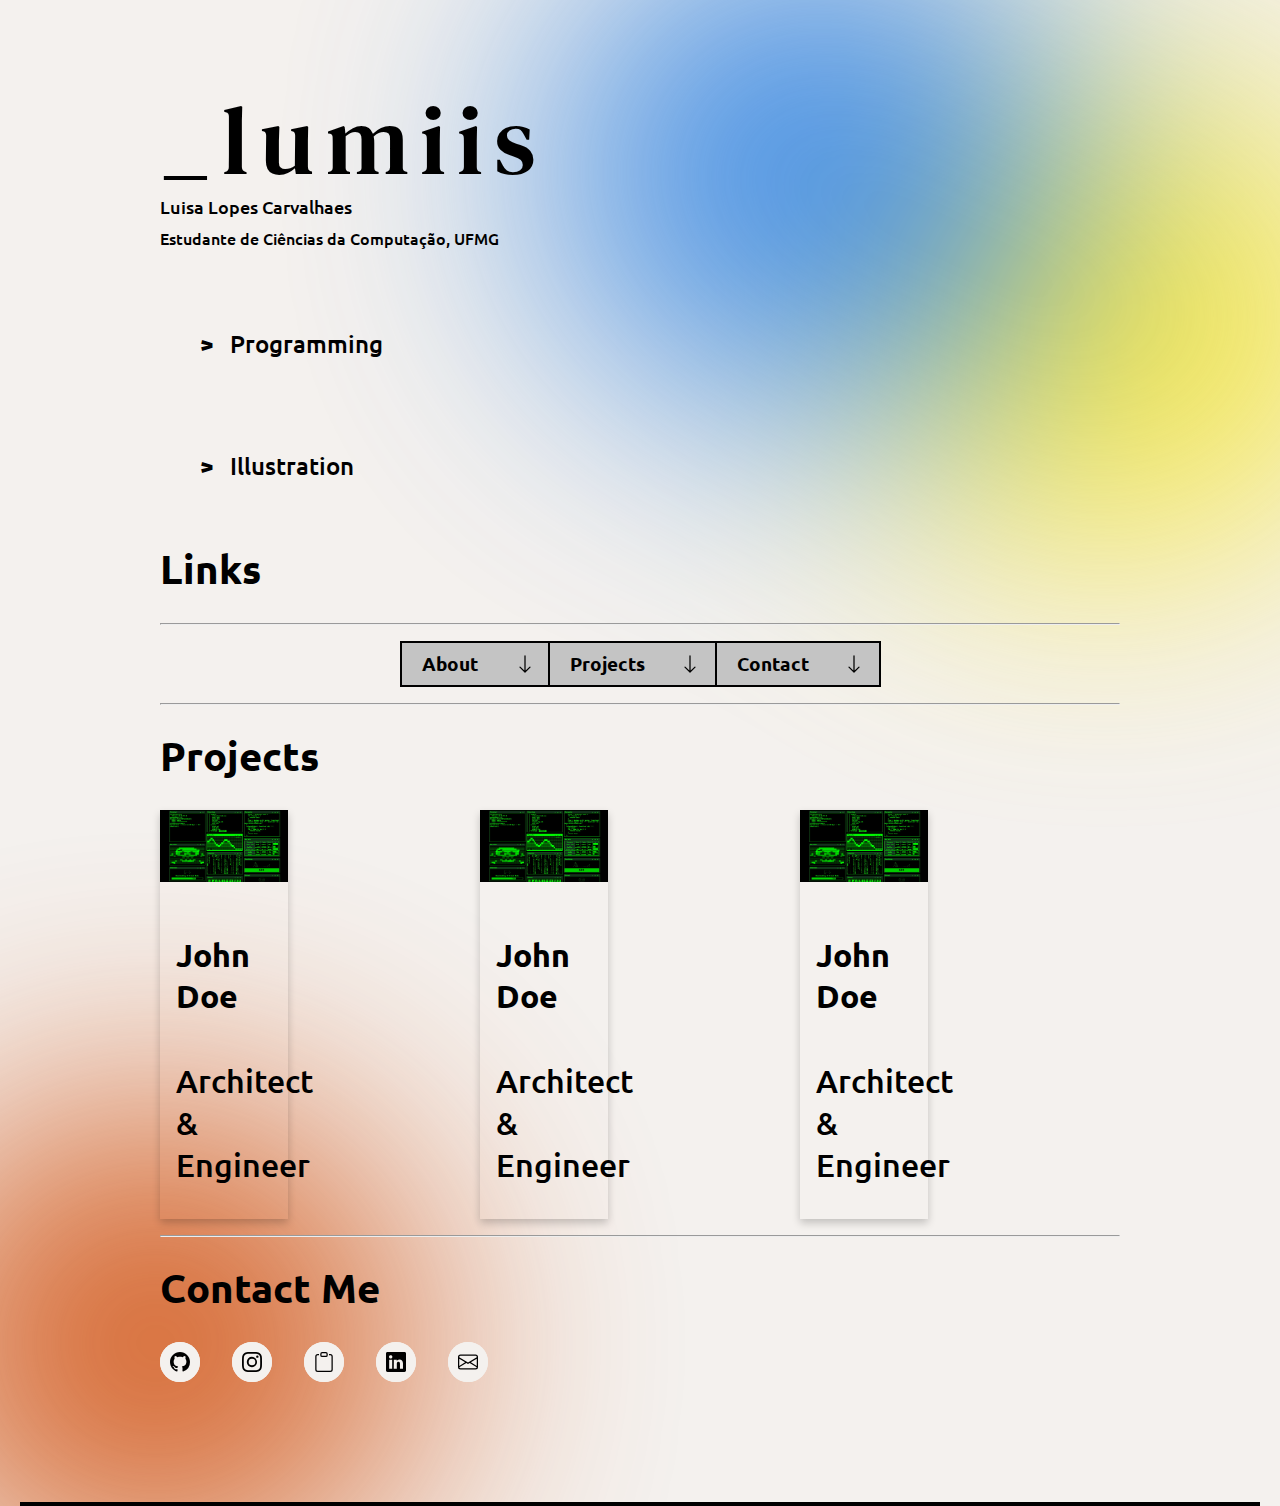
<file: index.html>
<!DOCTYPE html>
<html lang="en">
<head>
    <meta charset="UTF-8">
    <meta name="viewport" content="width=device-width, initial-scale=1.0">
    <title>_lumiis</title>
    <link rel="preconnect" href="https://fonts.googleapis.com">
    <link rel="preconnect" href="https://fonts.gstatic.com" crossorigin>
    <link href="https://fonts.googleapis.com/css2?family=Noto+Serif+Khitan+Small+Script&display=swap" rel="stylesheet">

    <link rel="preconnect" href="https://fonts.googleapis.com">
    <link rel="preconnect" href="https://fonts.gstatic.com" crossorigin>
    <link href="https://fonts.googleapis.com/css2?family=Noto+Serif+Khitan+Small+Script&family=Ubuntu&display=swap" rel="stylesheet">
    <link rel="preconnect" href="https://fonts.googleapis.com">
    <link rel="preconnect" href="https://fonts.gstatic.com" crossorigin>
    <link href="https://fonts.googleapis.com/css2?family=DM+Serif+Text&display=swap" rel="stylesheet">
    
    <link rel="stylesheet" href="./style.css"

</head>
<body>
    <div class="site-container"> 
        <div class="section">
            <div class="cc"> 
                <section class="Heading">
                    <div class="titlebox">
                        <h1 id="title">_lumiis</h1>
                        <p id="name">Luisa Lopes Carvalhaes</p>
                        <p id="description">Estudante de Ciências da Computação, UFMG </p>
                    </div>
                </section>

                <section class="Workflow">
                    <div class="workbox">
                        <ul>
                            <div id="skills" class="collapsible">Programming</div>
                            <div class="content">
                                <ul>
                                    <li>Phyton</li>
                                    <li>FullStack Dev.</li>
                                    <li>C/C++</li>
                                    <li>Project</li>
                                </ul>
                            </div>
                            <div id="skills" class="collapsible">Illustration</div>
                            <div class="content">
                                <ul>
                                    <li>Traditional</li>
                                    <li>Digital</li>
                                    <li>Blender</li>
                                    <li>Project</li>
                                </ul>
                            </div>
                        </ul>
                    </div>
                </section>

                
                <section class="Links">
                    <h2>Links</h2>

                    <hr class="barrinha"/>
                    <div class="box">
                        <div class=" quick-links-wrapper btn-group">
                            <div class=" q-link">
                                <p id="about" class="button">About</p> 
                            </div>
                            <div class=" q-link">
                                <p id="projects"  class="button">Projects</p>
                            </div>
                            <div class="q-link last">
                                <p id="contacts" class="button">Contact</p>
                            </div>
                        </div>
                    </div>
                    <hr />
                </section>

                <section class="projects">
                    <h2>Projects</h2>
                    <div class="projectbox">
                        <div>
                            <div class="card">
                                <img src="Images/avatar1.jpg" alt="Avatar" style="width:100%">
                                <div class="container">
                                    <h4><b>John Doe</b></h4> 
                                    <p>Architect & Engineer</p> 
                                </div>
                                </div>
                        </div>
                        <div>
                            <div class="card">
                                <img src="Images/avatar1.jpg" alt="Avatar" style="width:100%">
                                <div class="container">
                                    <h4><b>John Doe</b></h4> 
                                    <p>Architect & Engineer</p> 
                                </div>
                                </div>
                        </div>
                        <div>
                            <div class="card">
                                <img src="Images/avatar1.jpg" alt="Avatar" style="width:100%">
                                <div class="container">
                                    <h4><b>John Doe</b></h4> 
                                    <p>Architect & Engineer</p> 
                                </div>
                                </div>
                        </div>
                    </div>
                </section>
                <hr />

                <h2>Contact Me</h2>
                <div class="contactme">
                    <div class="Icon Github">
                        <svg xmlns="http://www.w3.org/2000/svg" width="20" height="20" fill="currentColor" class="bi bi-github" viewBox="0 0 16 16">
                        <path d="M8 0C3.58 0 0 3.58 0 8c0 3.54 2.29 6.53 5.47 7.59.4.07.55-.17.55-.38 0-.19-.01-.82-.01-1.49-2.01.37-2.53-.49-2.69-.94-.09-.23-.48-.94-.82-1.13-.28-.15-.68-.52-.01-.53.63-.01 1.08.58 1.23.82.72 1.21 1.87.87 2.33.66.07-.52.28-.87.51-1.07-1.78-.2-3.64-.89-3.64-3.95 0-.87.31-1.59.82-2.15-.08-.2-.36-1.02.08-2.12 0 0 .67-.21 2.2.82.64-.18 1.32-.27 2-.27.68 0 1.36.09 2 .27 1.53-1.04 2.2-.82 2.2-.82.44 1.1.16 1.92.08 2.12.51.56.82 1.27.82 2.15 0 3.07-1.87 3.75-3.65 3.95.29.25.54.73.54 1.48 0 1.07-.01 1.93-.01 2.2 0 .21.15.46.55.38A8.012 8.012 0 0 0 16 8c0-4.42-3.58-8-8-8z"/>
                        </svg>
                    </div>
                    <div class="Icon Instagram">
                        <svg xmlns="http://www.w3.org/2000/svg" width="20" height="20" fill="currentColor" class="bi bi-instagram" viewBox="0 0 16 16">
                        <path d="M8 0C5.829 0 5.556.01 4.703.048 3.85.088 3.269.222 2.76.42a3.917 3.917 0 0 0-1.417.923A3.927 3.927 0 0 0 .42 2.76C.222 3.268.087 3.85.048 4.7.01 5.555 0 5.827 0 8.001c0 2.172.01 2.444.048 3.297.04.852.174 1.433.372 1.942.205.526.478.972.923 1.417.444.445.89.719 1.416.923.51.198 1.09.333 1.942.372C5.555 15.99 5.827 16 8 16s2.444-.01 3.298-.048c.851-.04 1.434-.174 1.943-.372a3.916 3.916 0 0 0 1.416-.923c.445-.445.718-.891.923-1.417.197-.509.332-1.09.372-1.942C15.99 10.445 16 10.173 16 8s-.01-2.445-.048-3.299c-.04-.851-.175-1.433-.372-1.941a3.926 3.926 0 0 0-.923-1.417A3.911 3.911 0 0 0 13.24.42c-.51-.198-1.092-.333-1.943-.372C10.443.01 10.172 0 7.998 0h.003zm-.717 1.442h.718c2.136 0 2.389.007 3.232.046.78.035 1.204.166 1.486.275.373.145.64.319.92.599.28.28.453.546.598.92.11.281.24.705.275 1.485.039.843.047 1.096.047 3.231s-.008 2.389-.047 3.232c-.035.78-.166 1.203-.275 1.485a2.47 2.47 0 0 1-.599.919c-.28.28-.546.453-.92.598-.28.11-.704.24-1.485.276-.843.038-1.096.047-3.232.047s-2.39-.009-3.233-.047c-.78-.036-1.203-.166-1.485-.276a2.478 2.478 0 0 1-.92-.598 2.48 2.48 0 0 1-.6-.92c-.109-.281-.24-.705-.275-1.485-.038-.843-.046-1.096-.046-3.233 0-2.136.008-2.388.046-3.231.036-.78.166-1.204.276-1.486.145-.373.319-.64.599-.92.28-.28.546-.453.92-.598.282-.11.705-.24 1.485-.276.738-.034 1.024-.044 2.515-.045v.002zm4.988 1.328a.96.96 0 1 0 0 1.92.96.96 0 0 0 0-1.92zm-4.27 1.122a4.109 4.109 0 1 0 0 8.217 4.109 4.109 0 0 0 0-8.217zm0 1.441a2.667 2.667 0 1 1 0 5.334 2.667 2.667 0 0 1 0-5.334z"/>
                        </svg>
                    </div>
                    <div class="Icon Portifolio">
                        <svg xmlns="http://www.w3.org/2000/svg" width="20" height="20" fill="currentColor" class="bi bi-clipboard" viewBox="0 0 16 16">
                        <path d="M4 1.5H3a2 2 0 0 0-2 2V14a2 2 0 0 0 2 2h10a2 2 0 0 0 2-2V3.5a2 2 0 0 0-2-2h-1v1h1a1 1 0 0 1 1 1V14a1 1 0 0 1-1 1H3a1 1 0 0 1-1-1V3.5a1 1 0 0 1 1-1h1v-1z"/>
                        <path d="M9.5 1a.5.5 0 0 1 .5.5v1a.5.5 0 0 1-.5.5h-3a.5.5 0 0 1-.5-.5v-1a.5.5 0 0 1 .5-.5h3zm-3-1A1.5 1.5 0 0 0 5 1.5v1A1.5 1.5 0 0 0 6.5 4h3A1.5 1.5 0 0 0 11 2.5v-1A1.5 1.5 0 0 0 9.5 0h-3z"/>
                        </svg>
                    </div>
                    <div class="Icon linkedin/cv">
                        <svg xmlns="http://www.w3.org/2000/svg" width="20" height="20" fill="currentColor" class="bi bi-linkedin" viewBox="0 0 16 16">
                        <path d="M0 1.146C0 .513.526 0 1.175 0h13.65C15.474 0 16 .513 16 1.146v13.708c0 .633-.526 1.146-1.175 1.146H1.175C.526 16 0 15.487 0 14.854V1.146zm4.943 12.248V6.169H2.542v7.225h2.401zm-1.2-8.212c.837 0 1.358-.554 1.358-1.248-.015-.709-.52-1.248-1.342-1.248-.822 0-1.359.54-1.359 1.248 0 .694.521 1.248 1.327 1.248h.016zm4.908 8.212V9.359c0-.216.016-.432.08-.586.173-.431.568-.878 1.232-.878.869 0 1.216.662 1.216 1.634v3.865h2.401V9.25c0-2.22-1.184-3.252-2.764-3.252-1.274 0-1.845.7-2.165 1.193v.025h-.016a5.54 5.54 0 0 1 .016-.025V6.169h-2.4c.03.678 0 7.225 0 7.225h2.4z"/>
                        </svg>
                    </div>
                    <div class="Icon email">
                        <svg xmlns="http://www.w3.org/2000/svg" class="icon" width="20" height="20" fill="currentColor" class="bi bi-envelope" viewBox="0 0 16 16">
                        <path d="M0 4a2 2 0 0 1 2-2h12a2 2 0 0 1 2 2v8a2 2 0 0 1-2 2H2a2 2 0 0 1-2-2V4Zm2-1a1 1 0 0 0-1 1v.217l7 4.2 7-4.2V4a1 1 0 0 0-1-1H2Zm13 2.383-4.708 2.825L15 11.105V5.383Zm-.034 6.876-5.64-3.471L8 9.583l-1.326-.795-5.64 3.47A1 1 0 0 0 2 13h12a1 1 0 0 0 .966-.741ZM1 11.105l4.708-2.897L1 5.383v5.722Z"/>
                        </svg>
                    </div>
                </div>
            </div>
        </div>
    </div>

    <script>
        var coll = document.getElementsByClassName("collapsible");
        var i;
        
        for (i = 0; i < coll.length; i++) {
          coll[i].addEventListener("click", function() {
            this.classList.toggle("active");
            var content = this.nextElementSibling;
            if (content.style.maxHeight){
              content.style.maxHeight = null;
            } else {
              content.style.maxHeight = content.scrollHeight + "px";
            } 
          });
        }
        </script>
    </div>
</body>
</html>
</file>
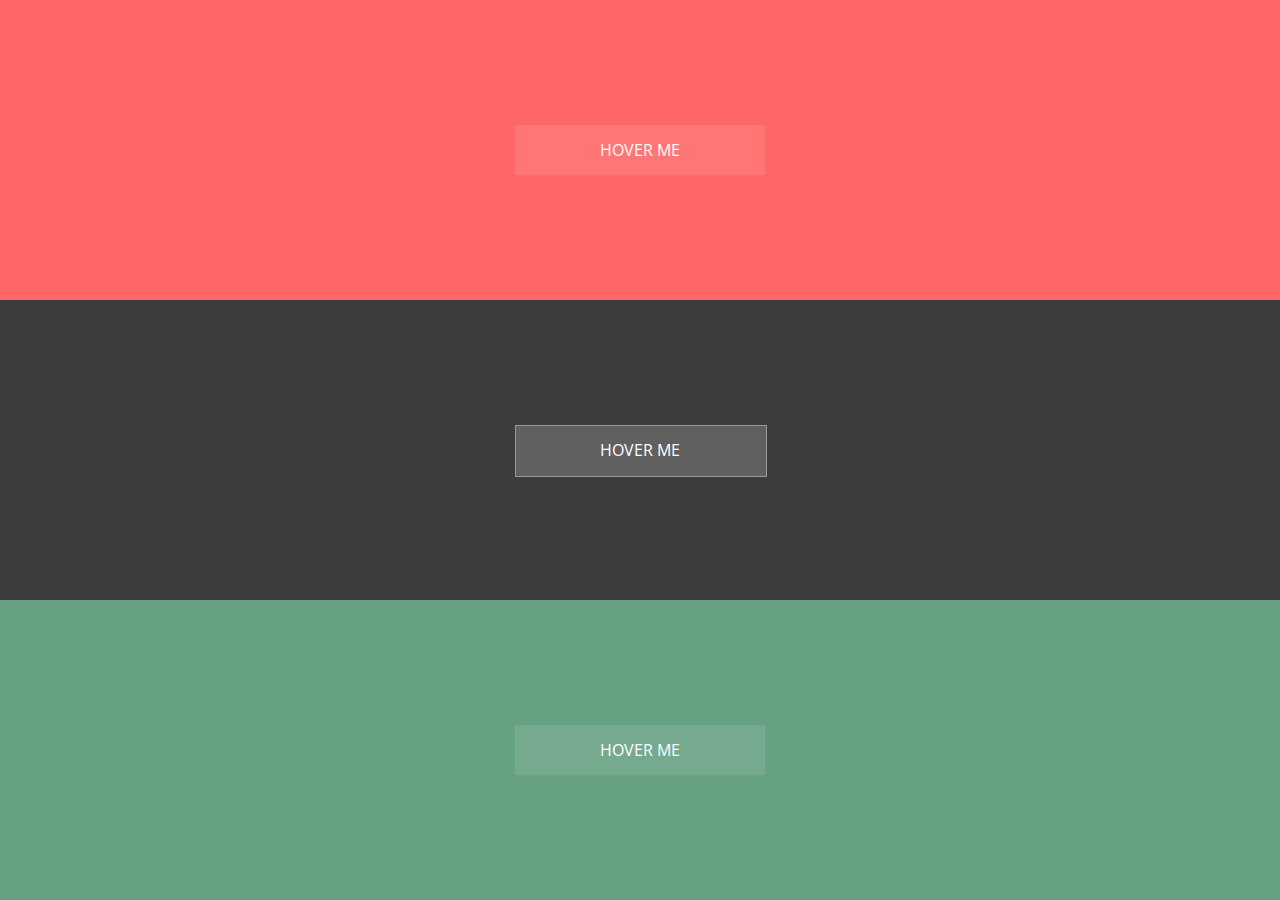
<file: testes/Tindex.html>
<!DOCTYPE html>
<html lang="en">
<head>
    <meta charset="UTF-8">
    <meta name="viewport" content="width=device-width, initial-scale=1.0">
    <title>Document</title>
    <style>
        @import 'https://fonts.googleapis.com/css?family=Open+Sans+Condensed:300';

html,
body {
  width: 100%;
  height: 100%;
  overflow: hidden;
  margin: 0;
  display: flex;
  flex-direction: column;
  flex-wrap: wrap;
  font-family: 'Open Sans Condensed', sans-serif;
}

div[class*=box] {
  height: 33.33%;
  width: 100%; 
  display: flex;
  justify-content: center;
  align-items: center;
}

.box-1 { background-color: #FF6766; }
.box-2 { background-color: #3C3C3C; }
.box-3 { background-color: #66A182; }

.btn {
  line-height: 50px;
  height: 50px;
  text-align: center;
  width: 250px;
  cursor: pointer;
}

/* 
========================
      BUTTON ONE
========================
*/
.btn-one {
  color: #FFF;
  transition: all 0.3s;
  position: relative;
}
.btn-one span {
  transition: all 0.3s;
}
.btn-one::before {
  content: '';
  position: absolute;
  bottom: 0;
  left: 0;
  width: 100%;
  height: 100%;
  z-index: 1;
  opacity: 0;
  transition: all 0.3s;
  border-top-width: 1px;
  border-bottom-width: 1px;
  border-top-style: solid;
  border-bottom-style: solid;
  border-top-color: rgba(255,255,255,0.5);
  border-bottom-color: rgba(255,255,255,0.5);
  transform: scale(0.1, 1);
}
.btn-one:hover span {
  letter-spacing: 2px;
}
.btn-one:hover::before {
  opacity: 1; 
  transform: scale(1, 1); 
}
.btn-one::after {
  content: '';
  position: absolute;
  bottom: 0;
  left: 0;
  width: 100%;
  height: 100%;
  z-index: 1;
  transition: all 0.3s;
  background-color: rgba(255,255,255,0.1);
}
.btn-one:hover::after {
  opacity: 0; 
  transform: scale(0.1, 1);
}


/* 
========================
      BUTTON TWO
========================
*/
.btn-two {
  color: #FFF;
  transition: all 0.5s;
  position: relative; 
}
.btn-two span {
  z-index: 2; 
  display: block;
  position: absolute;
  width: 100%;
  height: 100%; 
}
.btn-two::before {
  content: '';
  position: absolute;
  top: 0;
  left: 0;
  width: 100%;
  height: 100%;
  z-index: 1;
  transition: all 0.5s;
  border: 1px solid rgba(255,255,255,0.2);
  background-color: rgba(255,255,255,0.1);
}
.btn-two::after {
  content: '';
  position: absolute;
  top: 0;
  left: 0;
  width: 100%;
  height: 100%;
  z-index: 1;
  transition: all 0.5s;
  border: 1px solid rgba(255,255,255,0.2);
  background-color: rgba(255,255,255,0.1);
}
.btn-two:hover::before {
  transform: rotate(-45deg);
  background-color: rgba(255,255,255,0);
}
.btn-two:hover::after {
  transform: rotate(45deg);
  background-color: rgba(255,255,255,0);
}


/* 
========================
      BUTTON THREE
========================
*/
.btn-three {
  color: #FFF;
  transition: all 0.5s;
  position: relative;
}
.btn-three::before {
  content: '';
  position: absolute;
  top: 0;
  left: 0;
  width: 100%;
  height: 100%;
  z-index: 1;
  background-color: rgba(255,255,255,0.1);
  transition: all 0.3s;
}
.btn-three:hover::before {
  opacity: 0 ;
  transform: scale(0.5,0.5);
}
.btn-three::after {
  content: '';
  position: absolute;
  top: 0;
  left: 0;
  width: 100%;
  height: 100%;
  z-index: 1;
  opacity: 0;
  transition: all 0.3s;
  border: 1px solid rgba(255,255,255,0.5);
  transform: scale(1.2,1.2);
}
.btn-three:hover::after {
  opacity: 1;
  transform: scale(1,1);
}
    </style>
</head>
<body>
    <!-- Hover #1 -->
<div class="box-1">
    <div class="btn btn-one">
      <span>HOVER ME</span>
    </div>
  </div>
   
  <!-- Hover #2 -->
  <div class="box-2">
    <div class="btn btn-two">
      <span>HOVER ME</span>
    </div>
  </div>
  
  <!-- Hover #3 -->
  <div class="box-3">
    <div class="btn btn-three">
      <span>HOVER ME</span>
    </div>
  </div>
  
    
</body>
</html>
</file>
<file: style.css>
body {
  color: #000;
  background-color: #F4F1EE;
  background-image: url('bbblurry3.svg'), url('bbblurry4.svg');
  background-position: 100% 0%, 0% 100%;
  background-repeat: no-repeat;
  background-size: 1200px;
  flex-direction: column;
  padding-left: 20px;
  padding-right: 20px;
  font-family: 'Ubuntu', sans-serif;
  font-size: 2rem;
  font-weight: 500;
  line-height: 2.6rem;
  margin: 0px;
  
}

h1 {
    font-family: 'DM Serif Text', serif;
    letter-spacing: 0.7rem;
    margin: 0px;
    padding: 0px;
    padding-bottom: 1.5rem;
    text-align: left;
    font-size: 6rem;
    font-weight: normal;
}
#name{
    font-family: 'Ubuntu', sans-serif;
    font-size: large;
    text-align: left;
    height: 2rem;
    margin: 0px;
    padding: 0px;
}

#description {
    font-family: 'Ubuntu', sans-serif;
    font-size: medium;
    margin: 0px;
    padding: 0px
}

#skills{
    font-family: 'Ubuntu', sans-serif;
    font-size: 1.5rem;
    text-align: left;
    margin: 0px;
    padding: 0px;
    padding-top: 3rem;
    padding-bottom: 2rem;
    width: fit-content;
}

.content li{
    font-family: 'Ubuntu', sans-serif;
    font-size: 1.2rem;
    text-align: left;
}


h2 {
    margin-top: 30px;
    font-family: 'Ubuntu', sans-serif;
    font-size: 2.5rem;
    text-align: left;
}

.linkbox{
    display: flex;
    gap: 2rem;
    justify-content: center;
    text-align: center;
    padding: 0.5rem;
    border: 2px solid black;
    border-radius: 10px;
}
.linkbox  p {
    margin: 0px;
    padding: 5px;
    font-family: 'Ubuntu', sans-serif;
    font-size: 1rem;

}

ul {
    font-family: 'Ubuntu', sans-serif;
    font-size: medium;
    text-align: left;
    list-style-type: none;  
}

.projectbox {
  display: flex;
  justify-content: left;
  text-align: left;

}

/* 
========================
         CARD
========================
*/
.card {
  box-shadow: 0 4px 8px 0 rgba(0,0,0,0.2);
  transition: 0.3s;
  width: 40%;
}

.card:hover {
  box-shadow: 0 8px 16px 0 rgba(0,0,0,0.2);
}

.container {
  padding: 2px 16px;
}

/* 
========================
      COLLAPSING
========================
*/
.collapsible {
  color: black;
  cursor: pointer;
  padding: 18px;
  width: 100%;
  border: none;
  text-align: left;
  outline: none;
  font-size: 15px;
  
}

.active, .collapsible:hover {
  font-weight: 600;
}

.collapsible:after {
  content: '>';
  color: black;
  font-weight: bold;
  float: left;
  margin-right: 1rem;
}

.active:after {
  content: ">";
  transform: rotate(90deg);
  -webkit-transform: rotate(90deg);
}

.content {
  padding: 0 18px;
  max-height: 0;
  overflow: hidden;
  transition: max-height 0.2s ease-out;
}




/* 
========================
      BUTTON ONE
========================
*/

.box {
  display: flex;
  justify-content: center;
  text-align: center;
}

.quick-links-wrapper {
  z-index: 3;
  background-color: #c4c4c4;
  border: 2px solid #000;
  position: relative;
  display: flex;
  align-items: center;
  
}

.q-link {
 
  color: #000;
  background-image: url('arrow-down.svg');
  background-position: 90%;
  background-repeat: no-repeat;
  background-size: 20px;
  border-right: 2px solid #000;
  padding-right: 70px;
  padding-left: 20px;
  font-size: 1.2rem;
  font-weight: 600;
  text-decoration: none;
}

.q-link > p {
  margin: 0;
  padding: 0;
}

.q-link:hover {
  color: #fff;
  background-color: #000;
  background-image: url('arrow-down1.svg');
}

.q-link.last {
  border-right-style: none;
}


.site-container {
  margin-left: auto;
  margin-right: auto;
}

.cc {
  width: 75vw;
  max-width: 1296px;
  margin-left: auto;
  margin-right: auto;
  
}

.section {
  border-bottom: 4px solid #000;
  padding-top: 120px;
  padding-bottom: 120px;
  position: relative;
}



.contactme {
  display: flex;
  gap: 2rem;
  justify-content: left;
  text-align: left; 
}
.contactme div {
align-items: center;
}
.email {
display: flex;

}
.email > p {
  margin: 0px;
  padding: 0px;
  padding-left: 10px;
  font-size: small;
}

.Icon {
  display: flex;
  justify-content: center;
  align-items: center;
  padding: 10px 10px;
  gap: 2rem;
  background-color: #F4F1EE;
  outline: 3px #F4F1EE solid;
  outline-offset: -3px;
  border-radius: 50%;
  border: none;
  cursor: pointer;
  transition: 400ms;
}


.Icon svg {
  transition: 400ms;
}

.Icon:hover {
  background-color: #000;
}

.Icon:hover svg {
  fill: #F4F1EE;
}
</file>
